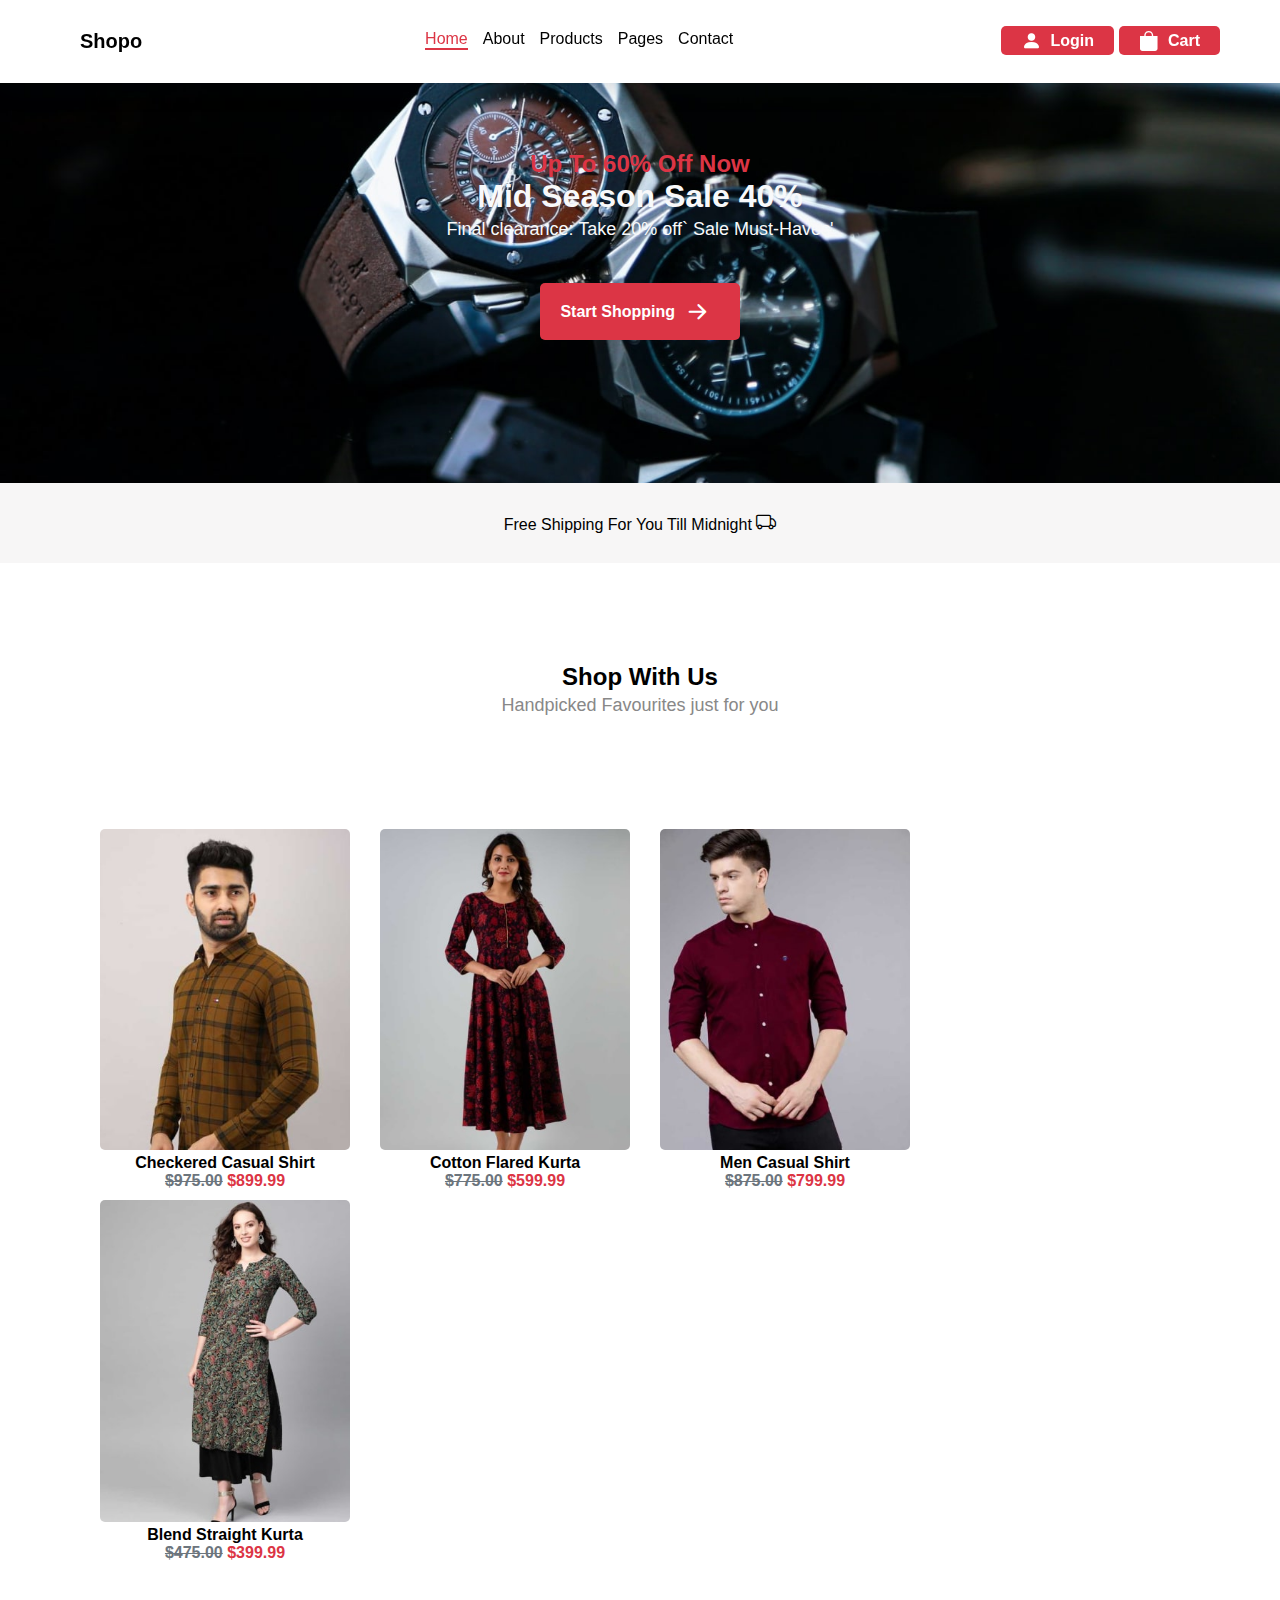
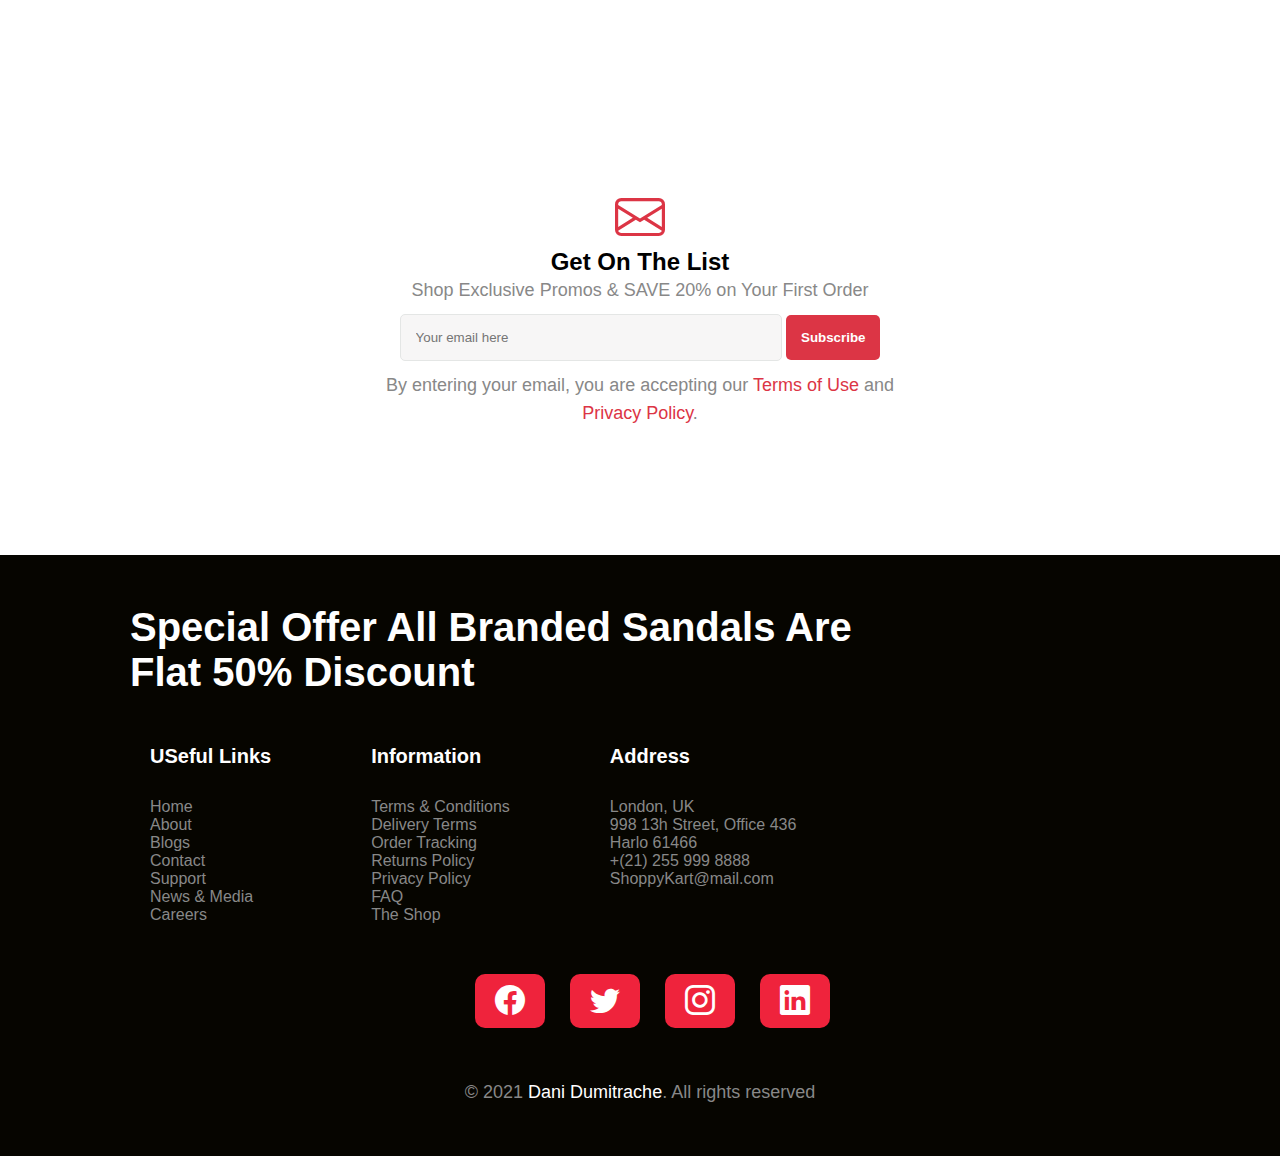
<file: index.html>
<!DOCTYPE html>
<html lang="en">

<head>
    <meta charset="UTF-8">
    <meta http-equiv="X-UA-Compatible" content="IE=edge">
    <meta name="viewport" content="width=device-width, initial-scale=1.0">
    <title>Shopo</title>
    <link rel="stylesheet" href="assets/css/style.css">
    <link rel="stylesheet" href="assets/css/responsive.css">
    <link rel="stylesheet" href="https://cdn.jsdelivr.net/npm/bootstrap-icons@1.9.1/font/bootstrap-icons.css">
</head>

<body>
    <nav class="navbar">
        <a href="" class="Logo">Shopo</a>
        <ul>
            <li class="active"><a href="">Home</a></li>
            <li><a href="">About</a></li>
            <li><a href="">Products</a></li>
            <li><a href="">Pages</a></li>
            <li><a href="">Contact</a></li>
        </ul>

        <div class="action">
            <button id="OpenMenu" style="background-color: transparent; border:none; font-size: 30px;"><i
                    class="bi bi-list"></i>
            </button>
            <a href="" class="btn-primary Licon"><i class="bi bi-person-fill"></i> Login</a>
            <a href="" class="btn-primary Licon"><i class="bi bi-bag-fill"></i> Cart</a>
        </div>
    </nav>
    <div class="home-intro">
        <div class="content">
            <h2 class="primary">Up To 60% Off Now</h2>
            <h1 class="light">Mid Season Sale 40%</h1>
            <p class="light">Final clearance: Take 20% off` Sale Must-Haves'</p>
            <a href="" class="btn-primary btn-large">Start Shopping <i class="bi bi-arrow-right-short fs-35"></i></a>
        </div>
    </div>
    <div class="informativ-bar">
        <div class="content">
            <span>Free Shipping For You Till Midnight <i class="bi bi-truck"></i></span>
        </div>
    </div>
    <div class="ecom">
        <div class="content">
            <div class="TextContent">
                <h2>Shop With Us</h2>
                <p>Handpicked Favourites just for you</p>
            </div>
            <div class="box">
                <div class="image">
                    <img src="assets/img/shop-1.jpg" alt="">
                </div>
                <div class="informativ">
                    <div class="title">
                        <h4>Checkered Casual Shirt</h4>
                    </div>
                    <div class="price">
                        <span class="gray bold discount">$975.00</span>
                        <span class="primary bold">$899.99</span>
                    </div>
                </div>
            </div>
            <div class="box">
                <div class="image">
                    <img src="assets/img/shop-2.jpg" alt="">
                </div>
                <div class="informativ">
                    <div class="title">
                        <h4>Cotton Flared Kurta</h4>
                    </div>
                    <div class="price">
                        <span class="gray bold discount">$775.00</span>
                        <span class="primary bold">$599.99</span>
                    </div>
                </div>
            </div>
            <div class="box">
                <div class="image">
                    <img src="assets/img/shop-3.jpg" alt="">
                </div>
                <div class="informativ">
                    <div class="title">
                        <h4>Men Casual Shirt</h4>
                    </div>
                    <div class="price">
                        <span class="gray bold discount">$875.00</span>
                        <span class="primary bold">$799.99</span>
                    </div>
                </div>
            </div>
            <div class="box">
                <div class="image">
                    <img src="assets/img/shop-4.jpg" alt="">
                </div>
                <div class="informativ">
                    <div class="title">
                        <h4>Blend Straight Kurta</h4>
                    </div>
                    <div class="price">
                        <span class="gray bold discount">$475.00</span>
                        <span class="primary bold">$399.99</span>
                    </div>
                </div>
            </div>
        </div>
    </div>
    <div class="contact">
        <div class="container">
            <div class="textContainer">
                <i class="bi bi-envelope primary"></i>
                <h2 class="bold">Get On The List</h2>
                <p>Shop Exclusive Promos & SAVE 20% on Your First Order</p>
            </div>
            <div class="ContactContent">
                <form action="#">
                    <input class="form-input" type="text" placeholder="Your email here">
                    <input class="btn-primary btn-medium" type="submit" value="Subscribe">
                </form>
                <p>By entering your email, you are accepting our <a class="primary" href="">Terms of Use</a> and<br> <a
                        class="primary" href="">Privacy
                        Policy</a>.</p>
            </div>
        </div>
    </div>
    <div class="footer">
        <h2>Special Offer All Branded Sandals Are<br>Flat 50% Discount</h2>
        <div class="footer-content">
            <div class="links">
                <ul>
                    <li>
                        <h6 class="Title">USeful Links</h6>
                    </li>
                    <li><a href="">Home</a></li>
                    <li><a href="">About</a></li>
                    <li><a href="">Blogs</a></li>
                    <li><a href="">Contact</a></li>
                    <li><a href="">Support</a></li>
                    <li><a href="">News & Media</a></li>
                    <li><a href="">Careers</a></li>
                </ul>
                <ul>
                    <li>
                        <h6 class="Title">Information</h6>
                    </li>
                    <li><a href="">Terms & Conditions</a></li>
                    <li><a href="">Delivery Terms</a></li>
                    <li><a href="">Order Tracking</a></li>
                    <li><a href="">Returns Policy</a></li>
                    <li><a href="">Privacy Policy</a></li>
                    <li><a href="">FAQ</a></li>
                    <li><a href="">The Shop</a></li>
                </ul>
                <ul>
                    <li>
                        <h6 class="Title">Address</h6>
                    </li>
                    <li><a href="">London, UK</a></li>
                    <li><a href="">998 13h Street, Office 436</a></li>
                    <li><a href="">Harlo 61466</a></li>
                    <li><a href="tel+(21) 255 999 8888">+(21) 255 999 8888</a></li>
                    <li><a href="mailto:ShoppyKart@mail.com">ShoppyKart@mail.com</a></li>
                </ul>
            </div>
            <div class="down-content">
                <div class="social">
                    <ul>
                        <li><a href=""><i class="bi bi-facebook"></i></a></li>
                        <li><a href=""><i class="bi bi-twitter"></i></a></li>
                        <li><a href=""><i class="bi bi-instagram"></i></a></li>
                        <li><a href=""><i class="bi bi-linkedin"></i></a></li>
                    </ul>
                </div>
            </div>
            <div class="copyright">
                <p>© 2021 <a href="https://danid.rf.gd" style="color:#fff;">Dani Dumitrache</a>. All rights reserved</p>
            </div>
        </div>
    </div>
</body>
<script src="https://ajax.googleapis.com/ajax/libs/jquery/3.6.0/jquery.min.js"></script>
<script src="assets/js/main.js"></script>

</html>
</file>
<file: assets/css/style.css>
* {
  margin: 0;
  padding: 0;
  color: #000;
  text-decoration: none;
  font-family: "Lucida Sans", "Lucida Sans Regular", "Lucida Grande",
    "Lucida Sans Unicode", Geneva, Verdana, sans-serif;
  scroll-behavior: smooth;
}

:root {
  --bs-blue: #0d6efd;
  --bs-indigo: #6610f2;
  --bs-purple: #6f42c1;
  --bs-pink: #d63384;
  --bs-red: #dc3545;
  --bs-orange: #fd7e14;
  --bs-yellow: #ffc107;
  --bs-green: #198754;
  --bs-teal: #20c997;
  --bs-cyan: #0dcaf0;
  --bs-white: #fff;
  --bg-grey: #f7f6f6;
  --bs-gray: #6c757d;
  --bs-gray-dark: #343a40;
  --bs-primary: #0d6efd;
  --bs-secondary: #6c757d;
  --bs-success: #198754;
  --bs-info: #0dcaf0;
  --bs-warning: #ffc107;
  --bs-primary: #dc3545;
  --bs-light: #f8f9fa;
  --bs-dark: #212529;
  --primary-color: #ef233c;
  --secondary-color: #d90429;
  --third-color: #ee4266;
  --font-color: #888;
  --bg-color: #fff;
  --heading-color: #2b2d42;
  --primary-dark: #212529;
  --border-radius: 4px;
  --border-radius-full: 35px;
  --border-color: transparent;
  --border-color-light: #e4e6e5;
  --nav-color: #2b2d42;
  --dropdown-color: #fff;
  --box-shadow: 0 25px 90px 0 rgb(4 2 0 / 3%);
  --iframe-filter: grayscale(0%);
  --bg-grey: #f7f6f6;
  --bg-lightgrey: #f1f3f8;
  --layer: rgb(0 6 0 / 60%);
  --footer-bg: #060500;
  --footer-bglight: #0e0e0e;
}

.navbar {
  width: 100%;
  box-shadow: 0px 4px 25px rgb(14 36 49 / 15%);
  background-color: #fff;
  padding: 30px;
  display: flex;
  justify-content: space-between;
  position: fixed;
}

.navbar .Logo {
  font-size: 20px;
  font-weight: 800;
  margin-left: 50px;
}

.navbar ul {
  display: flex;
}

.navbar ul li {
  display: inline;
  margin-left: 15px;
}

.navbar .action {
  margin-right: 90px;
}

/* Menu subline */

.navbar ul .active a {
  color: var(--bs-primary);
}

.navbar ul li:hover a::after {
  content: "";
  background-color: var(--bs-primary);
  height: 2px;
  display: block;
}

.navbar ul .active a::after {
  content: "";
  background-color: var(--bs-primary);
  height: 2px;
  display: block;
}

.btn-primary {
  color: #fff;
  background-color: var(--bs-primary);
  padding: 6px 20px 6px 20px;
  border-radius: 5px;
  font-weight: 800;
  border: none;
}

.btn-primary i {
  color: #fff;
  margin-right: 5px;
  font-size: 20px;
  vertical-align: middle;
}

.fs-35 {
  font-size: 35px !important;
}

.btn-large {
  padding: 20px;
}

.home-intro .content {
  padding: 150px;
  background-image: url("../img/banner.jpg");
  background-size: cover;
  text-align: center;
}

.home-intro .content p {
  margin-bottom: 50px;
}

.informativ-bar {
  background-color: var(--bg-grey);
  height: 80px;
}

.informativ-bar .content {
  height: 100%;
  display: flex;
  justify-content: center;
  align-items: center;
}

.informativ-bar .content span i{
  font-size: 20px;
}

.ecom {
  padding: 100px;
}

.ecom .content {
  flex-wrap: wrap;
  display: flex;
  gap: 10px 30px;
  text-align: center;
}

.ecom .content .TextContent {
  width: 100%;
  margin-bottom: 100px;
}

.ecom .content .box {
  width: 250px;
}

.ecom .content .box .image {
  width: inherit;
}

.ecom .content .box .image img {
  width: inherit;
  border-radius: 5px;
}

.ecom .content .box .informativ .title {
  text-align: center;
}

.ecom .content .box .informativ .price {
  text-align: center;
}

.contact .container {
  margin: 10% !important;
}

.contact .container .textContainer {
  text-align: center;
  margin-bottom: 10px;
}

.contact .container .textContainer i {
  font-size: 50px;
}

.contact .container .ContactContent {
  text-align: center;
}

.contact .container .ContactContent form {
  margin-bottom: 10px;
}

.footer {
  background-color: var(--footer-bg);
  color: #fff;
  padding: 50px;
  text-align: left;
}

.footer h2 {
  margin-left: 80px;
  color: #fff;
  font-size: 40px;
  margin-bottom: 50px;
}

.footer .links {
  display: flex;
}

.footer .links ul li {
  margin-left: 100px;
  list-style: none;
}

.footer .links ul li h6 {
  color: #fff;
}

.footer .links ul li a {
  color: var(--font-color);
}

.footer .footer-content .down-content {
  display: flex;
  justify-content: center;
  margin: 50px;
}

.footer .footer-content .copyright {
  display: flex;
  justify-content: center;
}

.footer .footer-content .down-content .social ul {
  display: flex;
}

.footer .footer-content .down-content .social ul li {
  background-color: var(--primary-color);
  padding: 10px 20px 10px 20px;
  margin-left: 25px;
  list-style: none;
  border-radius: 10px;
}

.footer .footer-content .down-content .social ul li a i {
  color: #fff;
  font-size: 30px;
}

/* Text Color */

.Title {
  font-weight: 800;
  font-size: 20px;
  margin-bottom: 30px;
}

.form-input {
  background-color: var(--bg-grey);
  border: 1px solid var(--border-color-light);
  border-radius: 5px;
  padding: 15px;
  width: 350px;
  outline: none;
}

.btn-medium {
  padding: 15px;
}

.form-input:focus {
  border: 1px solid var(--bs-primary);
}

.primary {
  color: var(--bs-primary);
}

.discount {
  text-decoration: line-through;
}

.gray {
  color: var(--bs-gray);
}

.light {
  color: var(--bs-light);
}

.dark {
  color: var(--bs-dark);
}

.bold {
  font-weight: 800;
}

p {
  color: var(--font-color);
  font-size: 18px;
  line-height: 28px;
}

#OpenMenu {
  display: none;
}

button {
  cursor: pointer;
}
</file>
<file: assets/css/responsive.css>
@media (max-width: 912px) {
  .btn-primary {
    padding: 5%;
  }
  .navbar ul {
    display: none;
  }

  .navbar .action a {
    display: none;
  }
  #OpenMenu {
    display: block;
  }

  .NavActive {
    height: 100vh;
    position: fixed;
    transition: all 2s;
    padding: 20px 0px 0px 0px;
    justify-content: space-around;
  }

  .NavActive .Logo {
    text-align: center;
  }

  .NavActive ul {
    flex-direction: column;
    justify-content: center;
    align-items: center;
    display: flex !important;
  }

  .NavActive ul li a {
    font-size: 35px;
  }

  .ecom .content {
    display: flex;
    justify-content: center;
  }

  .contact .container form .form-input {
    width: 148px;
  }

  .footer .footer-content {
  }

  .footer .footer-content .links {
    flex-direction: column;
  }

  .footer .footer-content .links ul {
    margin-top: 10px;
  }
}

@media (max-width: 513px) {
}
</file>
